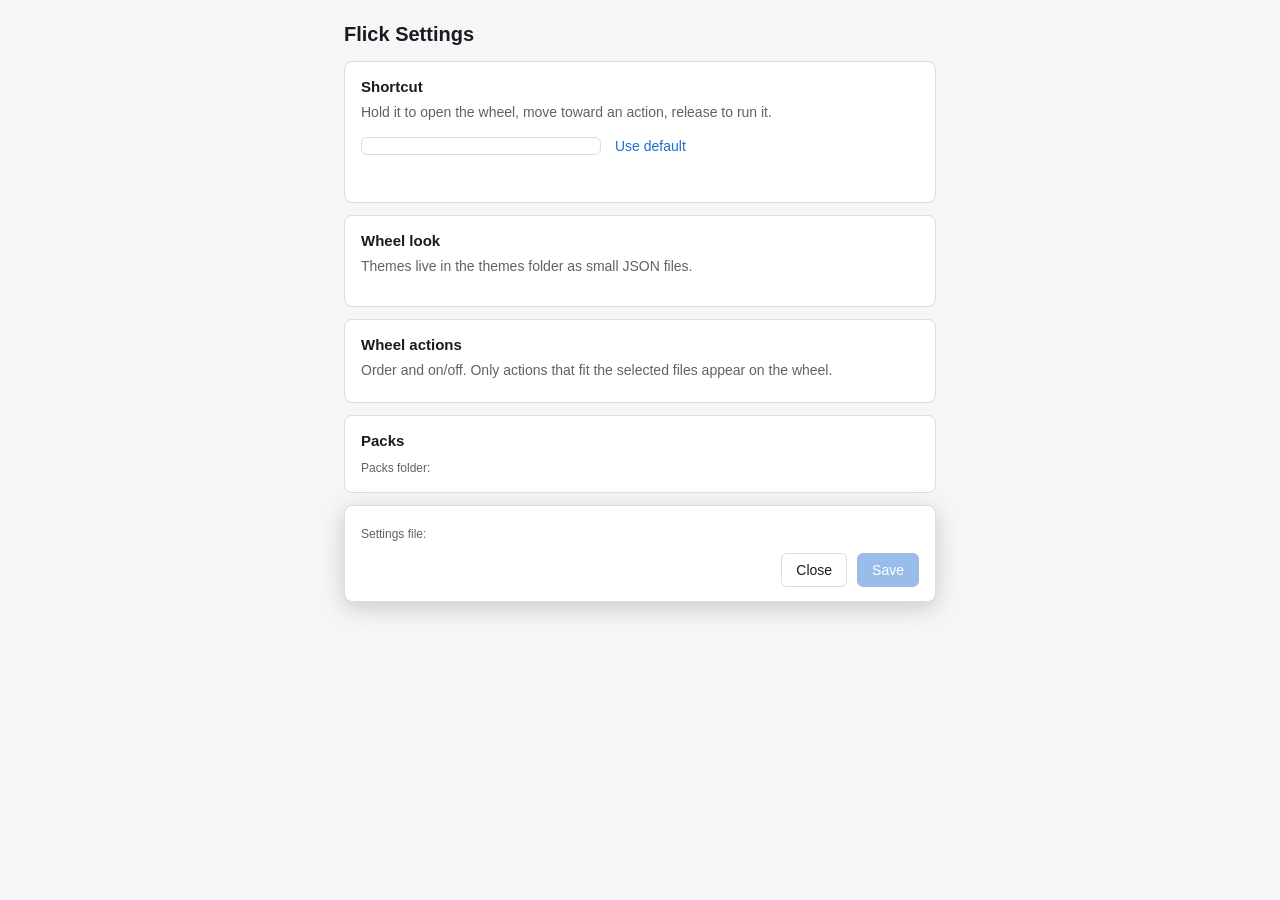
<file: ui/settings.html>
<!doctype html>
<html lang="en">
<head>
  <meta charset="utf-8">
  <title>Flick Settings</title>
  <link rel="stylesheet" href="settings.css">
</head>
<body>
  <main>
    <header>
      <h1>Flick Settings</h1>
      <span id="version" class="muted"></span>
    </header>

    <section>
      <h2>Shortcut</h2>
      <p class="muted">Hold it to open the wheel, move toward an action, release to run it.</p>
      <div class="row">
        <button id="recorder" class="recorder" type="button" aria-describedby="shortcut-status"></button>
        <button id="reset-shortcut" class="link" type="button">Use default</button>
      </div>
      <p id="shortcut-status" class="status" role="status"></p>
    </section>

    <section>
      <h2>Wheel look</h2>
      <p class="muted">Themes live in the <span class="path">themes</span> folder as small JSON files.</p>
      <div id="themes" class="themes" role="radiogroup" aria-label="Wheel theme"></div>
      <ul id="theme-errors" class="errors"></ul>
    </section>

    <section>
      <h2>Wheel actions</h2>
      <p class="muted">Order and on/off. Only actions that fit the selected files appear on the wheel.</p>
      <ul id="slices" class="list"></ul>
      <p id="no-slices" class="muted" hidden>No actions yet: install a pack.</p>
    </section>

    <section>
      <h2>Packs</h2>
      <ul id="packs" class="list"></ul>
      <ul id="pack-errors" class="errors"></ul>
      <p class="muted small">Packs folder: <span id="packs-dir" class="path"></span></p>
    </section>

    <footer>
      <p class="muted small">Settings file: <span id="config-path" class="path"></span></p>
      <div class="row end">
        <span id="save-status" class="status" role="status"></span>
        <button id="close" type="button">Close</button>
        <button id="save" type="button" class="primary" disabled>Save</button>
      </div>
    </footer>
  </main>
  <script src="settings.js"></script>
</body>
</html>
</file>
<file: ui/settings.css>
:root {
  --bg: #f6f6f8;
  --card: #ffffff;
  --text: #1b1b1f;
  --muted: #61616b;
  --border: #dcdce2;
  --accent: #1f6fd1;
  --accent-text: #ffffff;
  --ok: #1d7a3e;
  --bad: #b3261e;
  --warn: #8a5a00;
  color-scheme: light dark;
}

@media (prefers-color-scheme: dark) {
  :root {
    --bg: #1b1b20;
    --card: #24242b;
    --text: #f0f0f3;
    --muted: #a3a3ad;
    --border: #3a3a44;
    --accent: #7cc4ff;
    --accent-text: #0b1520;
    --ok: #6cd88f;
    --bad: #ff8a80;
    --warn: #ffc857;
  }
}

* { box-sizing: border-box; }

body {
  margin: 0;
  background: var(--bg);
  color: var(--text);
  font: 14px/1.45 "Segoe UI Variable Text", "Segoe UI", sans-serif;
}

main { max-width: 640px; margin: 0 auto; padding: 20px 24px 24px; }

header { display: flex; align-items: baseline; gap: 10px; margin-bottom: 8px; }
h1 { font-size: 20px; font-weight: 600; margin: 0; }
h2 { font-size: 15px; font-weight: 600; margin: 0 0 4px; }

section, footer {
  background: var(--card);
  border: 1px solid var(--border);
  border-radius: 8px;
  padding: 14px 16px;
  margin-top: 12px;
}

/* Save and Close stay in view however long the page gets. */
footer {
  position: sticky;
  bottom: 12px;
  box-shadow: 0 6px 24px rgba(0, 0, 0, 0.18);
}

p { margin: 0 0 8px; }
.muted { color: var(--muted); }
.small { font-size: 12px; margin: 6px 0 0; }
.path { user-select: text; word-break: break-all; }

.row { display: flex; align-items: center; gap: 10px; flex-wrap: wrap; }
.row.end { justify-content: flex-end; margin-top: 10px; }

button {
  font: inherit;
  color: var(--text);
  background: transparent;
  border: 1px solid var(--border);
  border-radius: 6px;
  padding: 6px 14px;
  cursor: pointer;
}
button:hover:not(:disabled) { border-color: var(--accent); }
button:disabled { opacity: 0.45; cursor: default; }
button:focus-visible { outline: 2px solid var(--accent); outline-offset: 2px; }
button.primary { background: var(--accent); color: var(--accent-text); border-color: var(--accent); }
button.link { border: none; color: var(--accent); padding: 6px 4px; }

.recorder {
  min-width: 240px;
  padding: 8px 14px;
  font-weight: 600;
  letter-spacing: 0.2px;
  text-align: left;
}
.recorder.recording {
  border-color: var(--accent);
  box-shadow: 0 0 0 3px color-mix(in srgb, var(--accent) 25%, transparent);
}

.status { min-height: 20px; margin: 6px 0 0; font-size: 13px; }
.status.ok { color: var(--ok); }
.status.bad { color: var(--bad); }
.status.warn { color: var(--warn); }

.list { list-style: none; margin: 4px 0 0; padding: 0; }
.list li {
  display: flex;
  align-items: center;
  gap: 10px;
  padding: 8px 0;
  border-top: 1px solid var(--border);
}
.list li:first-child { border-top: none; }
.list .grow { flex: 1; min-width: 0; }
.list .name { font-weight: 600; }
.list .meta { color: var(--muted); font-size: 12px; }
.list button { padding: 2px 9px; }
.list input[type="checkbox"] { width: 16px; height: 16px; accent-color: var(--accent); }

.themes { display: grid; grid-template-columns: repeat(2, minmax(0, 1fr)); gap: 8px; margin-top: 4px; }
.theme {
  display: flex;
  align-items: center;
  gap: 10px;
  padding: 10px 12px;
  border: 1px solid var(--border);
  border-radius: 8px;
  cursor: pointer;
}
.theme:hover { border-color: var(--accent); }
.theme:has(input:checked) { border-color: var(--accent); box-shadow: inset 0 0 0 1px var(--accent); }
.theme input { width: 16px; height: 16px; accent-color: var(--accent); margin: 0; }
.theme .grow { flex: 1; min-width: 0; }
.theme .name { font-weight: 600; }
.theme .meta { color: var(--muted); font-size: 12px; }
.swatches { display: flex; }
.swatches span {
  width: 18px;
  height: 18px;
  border-radius: 50%;
  border: 2px solid var(--card);
  margin-left: -6px;
}
@media (max-width: 520px) { .themes { grid-template-columns: minmax(0, 1fr); } }

.errors { list-style: none; margin: 8px 0 0; padding: 0; }
.errors li {
  color: var(--bad);
  border: 1px solid color-mix(in srgb, var(--bad) 40%, transparent);
  border-radius: 6px;
  padding: 8px 10px;
  margin-top: 6px;
  font-size: 13px;
}
</file>
